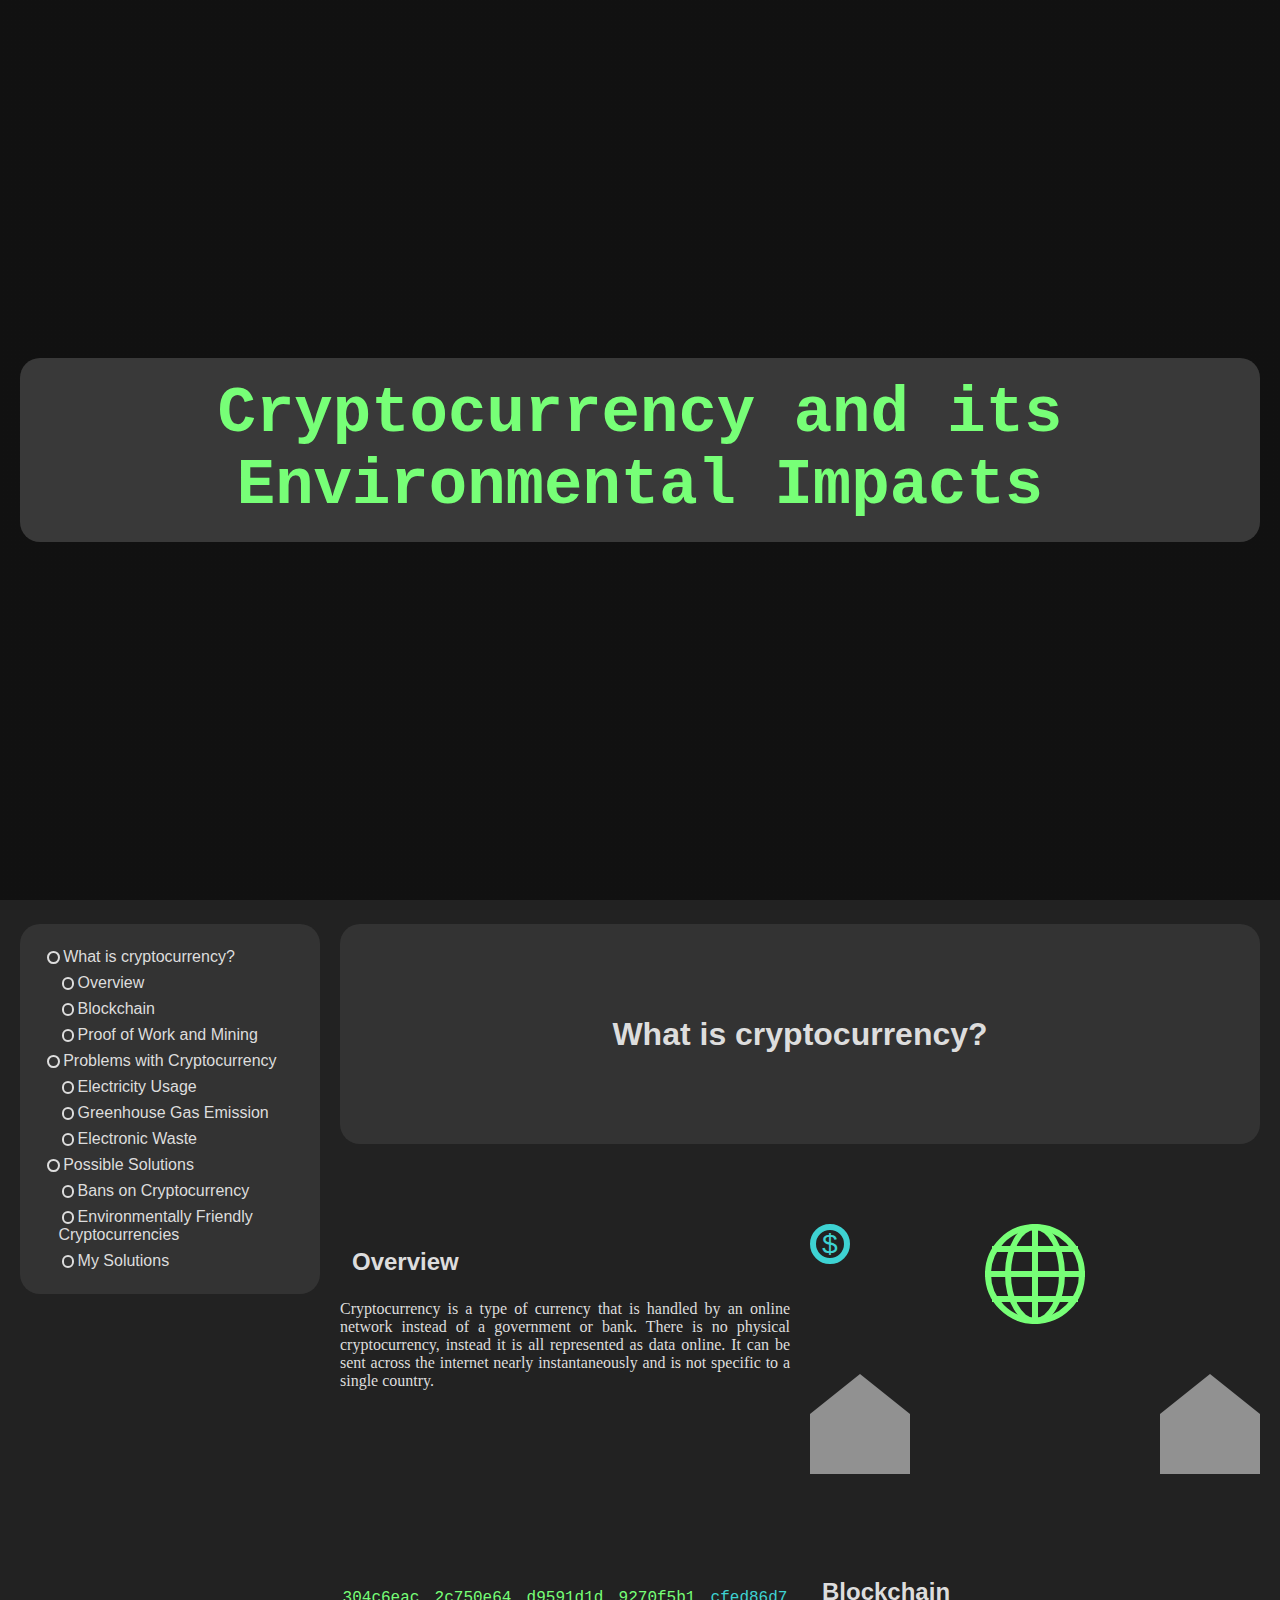
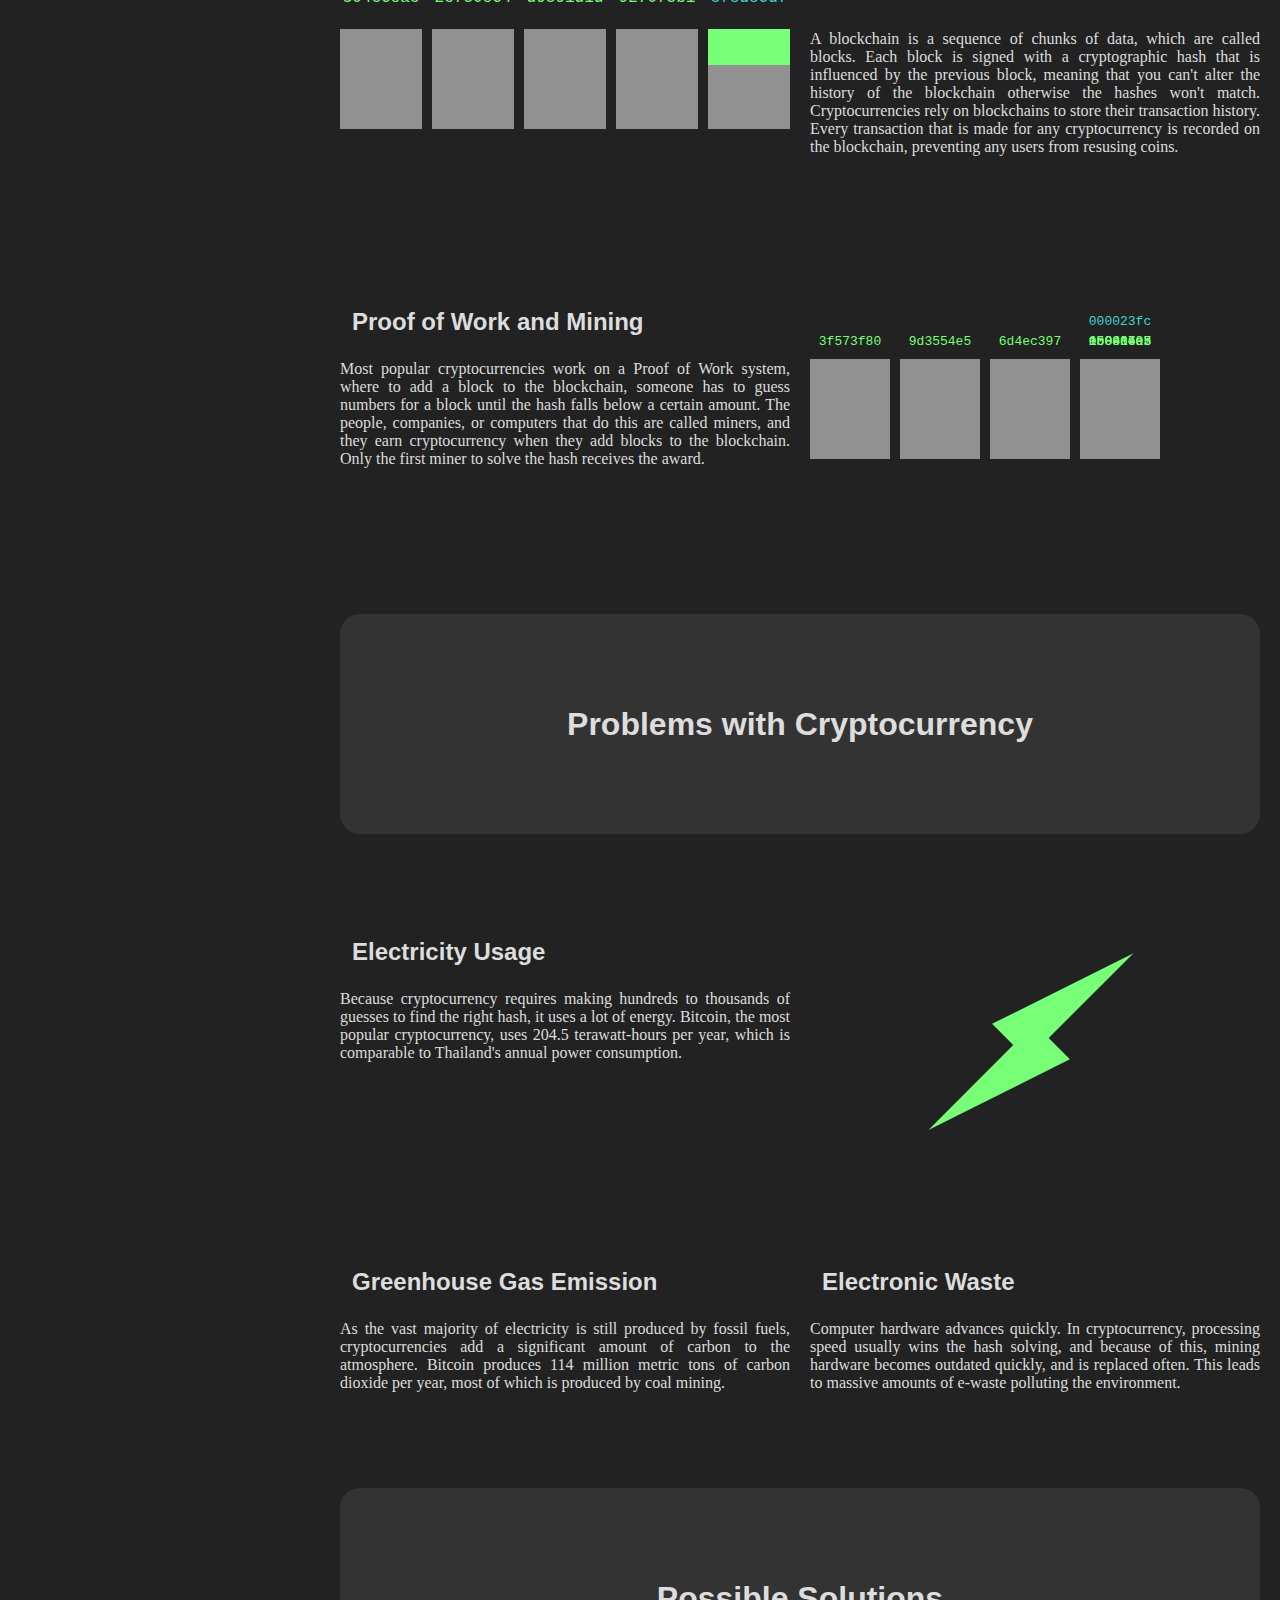
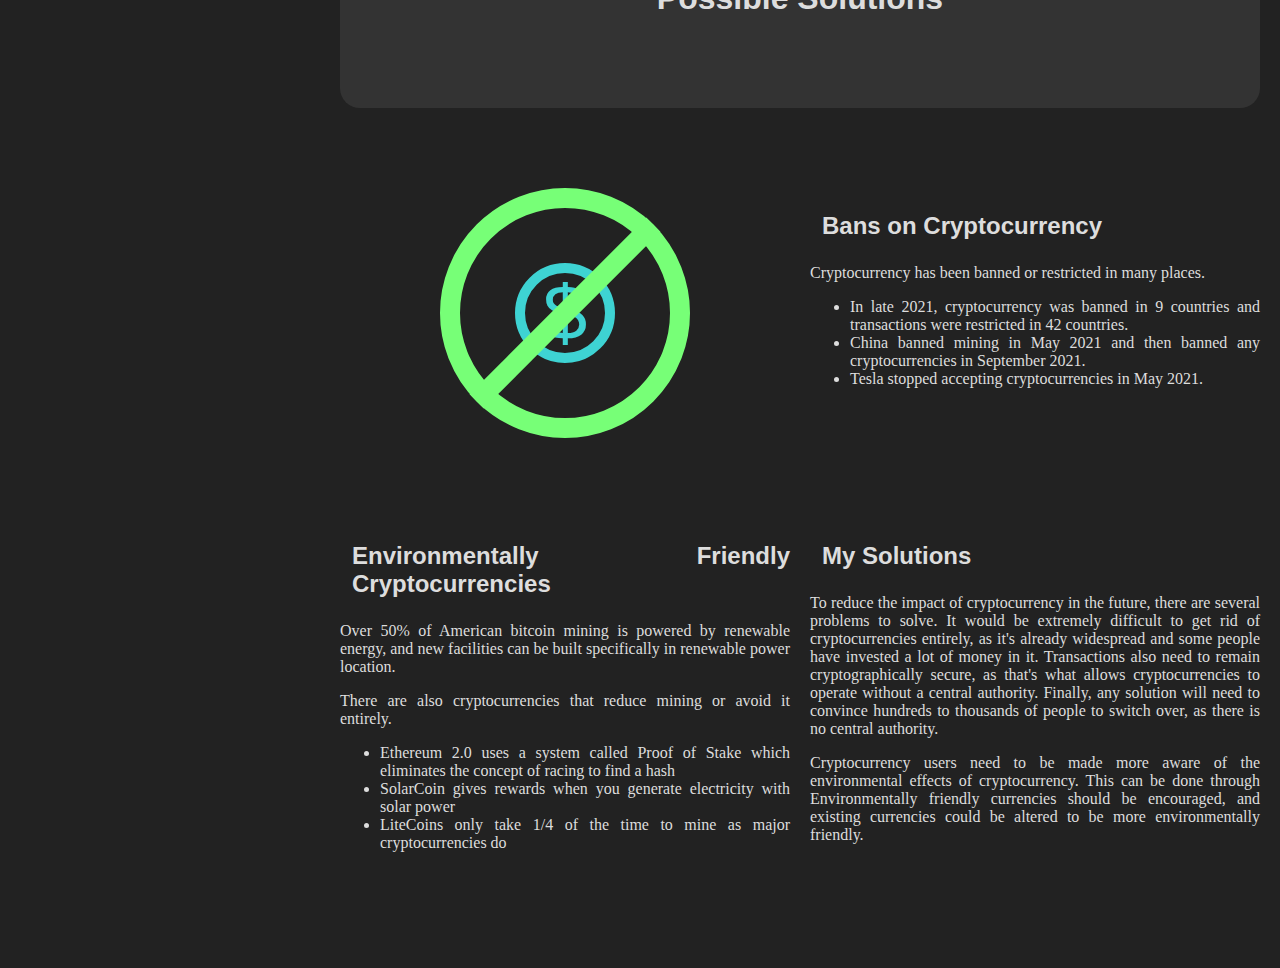
<file: index.html>
<!DOCTYPE html>
<html>
    <head>
        <meta charset="UTF-8">
        <meta name="viewport" content="width=device-width, initial-scale=1.0">
        <link rel="stylesheet" type="text/css" href="style.css">
        <link rel="stylesheet" type="text/css" href="anim.css">
        <title>Cryptocurrency</title>
    </head>
    <body>
        <div class="header" id="header"></div>
        <h1 class="title" id="title">Cryptocurrency and its Environmental Impacts</h1>
        <span class="title test large" id="title-test-large">Cryptocurrency and its Environmental Impacts</span>
        <span class="title test small" id="title-test-small">Cryptocurrency and its Environmental Impacts</span>
        <div class="sidebar" id="sidebar">
            <!--Automatically filled in using <h2>-->
        </div>
        <div class="content">
            <h2 id="whatis">What is cryptocurrency?</h2>
            <div class="section columns">
                <div class="column">
                    <h3 id="thing">Overview</h3>
                    <p>
                        Cryptocurrency is a type of currency that is handled by an online network
                        instead of a government or bank. There is no physical cryptocurrency,
                        instead it is all represented as data online. It can be sent across the
                        internet nearly instantaneously and is not specific to a single country.
                    </p>
                </div>
                <div class="column anim">
                    <div class="coin">$</div>
                    <div class="house a"></div>
                    <div class="house b"></div>
                    <div class="globe">
                        <div></div>
                        <div></div>
                        <div></div>
                        <div></div>
                        <div></div>
                        <div></div>
                    </div>
                </div>
            </div>
            <div class="section columns reverse">
                <div class="column">
                    <h3>Blockchain</h3>
                    <p>
                        A blockchain is a sequence of chunks of data, which are called blocks. Each
                        block is signed with a cryptographic hash that is influenced by the previous
                        block, meaning that you can't alter the history of the blockchain otherwise
                        the hashes won't match. Cryptocurrencies rely on blockchains to store their
                        transaction history. Every transaction that is made for any cryptocurrency
                        is recorded on the blockchain, preventing any users from resusing coins.
                    </p>
                </div>
                <div class="column anim blockchain">
                    <div class="chain">
                        <div><div>304c6eac</div></div>
                        <div><div>2c750e64</div></div>
                        <div><div>d9591d1d</div></div>
                        <div><div>9270f5b1</div></div>
                        <div><div>cfed86d7</div></div>
                    </div>
                </div>
            </div>
            <div class="section columns">
                <div class="column">
                    <h3>Proof of Work and Mining</h3>
                    <p>
                        Most popular cryptocurrencies work on a Proof of Work system, where to add a
                        block to the blockchain, someone has to guess numbers for a block until the
                        hash falls below a certain amount. The people, companies, or computers that
                        do this are called miners, and they earn cryptocurrency when they add blocks
                        to the blockchain. Only the first miner to solve the hash receives the award.
                    </p>
                </div>
                <div class="column anim">
                    <div class="mine a"><div class="hash ref">3f573f80</div></div>
                    <div class="mine b"><div class="hash ref">9d3554e5</div></div>
                    <div class="mine c"><div class="hash ref">6d4ec397</div></div>
                    <div class="mine d"></div>
                    <div class="hash guess a">1c0386cb</div>
                    <div class="hash guess b">1b04c405</div>
                    <div class="hash guess c">e58e07a3</div>
                    <div class="hash guess d correct">00001e97</div>
                    <div class="hash goal">000023fc</div>
                </div>
            </div>
            <h2 id="problems">Problems with Cryptocurrency</h2>
            <div class="section columns">
                <div class="column">
                    <h3>Electricity Usage</h3>
                    <p>
                        Because cryptocurrency requires making hundreds to thousands of guesses to
                        find the right hash, it uses a lot of energy. Bitcoin, the most popular
                        cryptocurrency, uses 204.5 terawatt-hours per year, which is comparable to
                        Thailand's annual power consumption.
                    </p>
                </div>
                <div class="column anim">
                    <div class="bolt">
                        <div></div>
                        <div></div>
                    </div>
                </div>
            </div>
            <div class="section columns">
                <div class="column">
                    <h3>Greenhouse Gas Emission</h3>
                    <p>
                        As the vast majority of electricity is still produced by fossil fuels,
                        cryptocurrencies add a significant amount of carbon to the atmosphere.
                        Bitcoin produces 114 million metric tons of carbon dioxide per year, most of
                        which is produced by coal mining.
                    </p>
                </div>
                <div class="column">
                    <h3>Electronic Waste</h3>
                    <p>
                        Computer hardware advances quickly. In cryptocurrency, processing speed
                        usually wins the hash solving, and because of this, mining hardware becomes
                        outdated quickly, and is replaced often. This leads to massive amounts of
                        e-waste polluting the environment.
                    </p>
                </div>
            </div>
            <h2 id="solutions">Possible Solutions</h2>
            <div class="section columns reverse">
                <div class="column">
                    <h3>Bans on Cryptocurrency</h3>
                    <p>
                        Cryptocurrency has been banned or restricted in many places.
                    </p>
                    <ul>
                        <li>In late 2021, cryptocurrency was banned in 9 countries and transactions were restricted in 42 countries.</li>
                        <li>China banned mining in May 2021 and then banned any cryptocurrencies in September 2021.</li>
                        <li>Tesla stopped accepting cryptocurrencies in May 2021.</li> 
                    </ul>
                </div>
                <div class="column anim">
                    <div class="coin2">$</div>
                    <div class="no">
                        <div></div>
                        <div></div>
                    </div>
                </div>
            </div>
            <div class="section columns">
                <div class="column">
                    <h3>Environmentally Friendly Cryptocurrencies</h3>
                    <p>
                        Over 50% of American bitcoin mining is powered by renewable energy, and new
                        facilities can be built specifically in renewable power location.
                    </p>
                    <p>
                        There are also cryptocurrencies that reduce mining or avoid it entirely.
                    </p>
                    <ul>
                        <li>Ethereum 2.0 uses a system called Proof of Stake which eliminates the concept of racing to find a hash</li>
                        <li>SolarCoin gives rewards when you generate electricity with solar power</li>
                        <li>LiteCoins only take 1/4 of the time to mine as major cryptocurrencies do</li>
                    </ul>
                </div>
                <div class="column">
                    <h3>My Solutions</h3>
                    <p>
                        To reduce the impact of cryptocurrency in the future, there are several problems to
                        solve. It would be extremely difficult to get rid of cryptocurrencies entirely, as
                        it's already widespread and some people have invested a lot of money in it.
                        Transactions also need to remain cryptographically secure, as that's what allows
                        cryptocurrencies to operate without a central authority.  Finally, any solution will
                        need to convince hundreds to thousands of people to switch over, as there is no
                        central authority.
                    </p>
                    <p>
                        Cryptocurrency users need to be made more aware of the environmental effects of
                        cryptocurrency. This can be done through  Environmentally friendly currencies should
                        be encouraged, and existing currencies could be altered to be more environmentally
                        friendly. 
                    </p>
                </div>
            </div>
        </div>
        <script src="script.js"></script>
    </body>
</html>
</file>
<file: style.css>
body {
    background-color: #222;
    color: #ddd;
    margin: 0;
}

h1,
h2,
h3,
h4,
h5,
h6 {
    font-family: 'Gill Sans', 'Gill Sans MT', Calibri, 'Trebuchet MS', sans-serif;
}

.header {
    display: inline-block;
    height: 100vh;
    width: 100vw;
    background-image:
        linear-gradient(0deg, #0000007f, #0000007f),
        url('https://external-content.duckduckgo.com/iu/?u=http%3A%2F%2Fdataanalyticsedge.com%2Fwp-content%2Fuploads%2F2018%2F04%2F0.jpeg&f=1&nofb=1&ipt=c79cdca507479faac13ad272677b34d7c038974b920baa4113b3c65f3b77083a&ipo=images');
    background-size: cover;
    background-position: center top;
}

.test {
    opacity: 0;
}

.title {
    font-family: 'Courier New', Courier, monospace;
    font-size: 4em;
    text-align: center;
    /* position: sticky; */
    position: absolute;
    left: 20px;
    top: 50%;
    width: calc(100% - 40px);
    box-sizing: border-box;
    /* margin-top: 40vh; */
    margin: 0;
    /* top: 20px; */
    color: #7f7;
    background-color: #444c;
    padding: 20px;
    border-radius: 20px;
    /* transform: translateY(-50%); */
    transition: font-size 0.5s ease-in-out, left 0.5s ease-in-out, width 0.5s ease-in-out;
    /* transition: transform 0s, top 0s, 0.2s ease-in-out; */
}

.title.stick, .title.test.small {
    font-size: 2em;
    position: fixed;
    top: 0;
    left: 0;
    z-index: 10;
    /* transform: none; */
    width: 100%;
    border-radius: 0;
    /* left: 340px;
    width: calc(100% - 360px); */
}

.body {
    margin: 50px;
}

.sidebar {
    width: 300px;
    float: left;
    margin: 20px;
    box-sizing: border-box;
    padding: 20px;
    background-color: #333;
    border-radius: 20px;
}

.sidebar.stick {
    position: fixed;
    top: 0;
    left: 0;
}

.nav {
    font-family:'Gill Sans', 'Gill Sans MT', Calibri, 'Trebuchet MS', sans-serif;
    cursor: pointer;
    user-select: none;
    color: #ddd;
    border-radius: 6px;
    /* margin: 0.3em 0; */
    padding: 4px;
}

.nav.subheading {
    margin-left: 0.9em;
}

.nav::before {
    position: relative;
    top: 0.1em;
    left: 0;
    display: inline-block;
    content: "";
    height: 0.8em;
    width: 0.8em;
    border-radius: 50%;
    box-sizing: border-box;
    border: 2px solid #ddd;
    margin-right: 0.2em;
    margin-left: 0.2em;
}

.nav.selected {
    font-weight: bold;
}

.nav.selected::before {
    background-color: #ddd;
}

.nav:hover {
    background-color: #444;
}

.content {
    width: calc(100% - 360px);
    float: right;
    margin: 20px 20px 20px 0;
    text-align: justify;
}

h2 {
    text-align: center;
    font-size: 2em;
    background-color: #333;
    border-radius: 20px;
    padding: 20px;
    min-height: 180px;
    display: flex;
    flex-direction: column;
    justify-content: center;
}

h2:first-child {
    margin-top: 0;
}

/* h2:not(:first-child) {
    margin-top: 2em;
} */

h3:not(:first-child) {
    margin-top: 1.5em;
}

h3 {
    margin-left: 0.5em;
    font-size: 1.5em;
}

.columns {
    display: flex;
    flex-direction: row;
    gap: 20px;
}

.column {
    width: 100%;
}

.columns.reverse {
    flex-direction: row-reverse;
}

.section {
    margin: 80px 0;
}

@media screen and (max-width: 700px) {
    .sidebar {
        display: none;
    }
    
    .content {
        width: initial;
        margin-left: 20px;
    }
}

@media screen and (max-width: 1000px) {
    .columns {
        flex-direction: column !important;
    }
}
</file>
<file: anim.css>
.anim {
    position: relative;
    height: 250px;
}

:root {
    --primary-color: #7f7;
    --background-color: #919191;
    --accent-color: rgb(62, 211, 211);
}

.globe {
    position: absolute;    
    width: 100px;
    height: 100px;
    left: calc(50% - 50px);
    top: 0;
}

.anim div {
    box-sizing: border-box;
    position: absolute;
    display: inline-block;
}

.globe div:nth-child(1), .globe div:nth-child(2) {
    top: 0;
    width: 100px;
    height: 100px;
    border: 6px solid var(--primary-color);
    border-radius: 50%;
}

.globe div:nth-child(1) {
    left: 0;
}

.globe div:nth-child(2) {
    width: 60px;
    left: 20px;
    top: 0;
}

.globe div:nth-child(3) {
    left: 47px;
    top: 0;
    height: 100px;
    width: 6px;
    background-color: var(--primary-color);
}

.globe div:nth-child(4), .globe div:nth-child(5), .globe div:nth-child(6) {
    height: 6px;
    background-color: var(--primary-color);
}

.globe div:nth-child(4), .globe div:nth-child(6) {
    left: 7px;    
    width: 86px;
}

.globe div:nth-child(4) {
    top: 22px;
}

.globe div:nth-child(5) {
    top: 47px;
    width: 100px;
}

.globe div:nth-child(6) {
    top: 72px;
}

.house {
    height: 60px;
    width: 100px;
    margin-top: 40px;
    background-color: var(--background-color);
}

.house::before {
    display: inline-block;
    height: 0;
    width: 0;
    border-left: 50px solid transparent;
    border-right: 50px solid transparent;
    border-bottom: 40px solid var(--background-color);
    content: "";
    position: relative;
    top: -40px;
    left: 0;
}

.house {
    position: absolute;
    bottom: 0;
}

.house.a {
    left: 0;
}

.house.b {
    right: 0;
}

.coin {
    height: 40px;
    width: 40px;
    border: 6px solid var(--accent-color);
    border-radius: 50%;
    text-align: center;
    vertical-align: middle;
    color: var(--accent-color);
    font-size: 28px;
    position: absolute;
    animation: coin 5s ease-in-out infinite;
    font-family: 'Courier New', Courier, monospace;
}

@keyframes coin {
    0%, 10% {
        left: 30px;
        top: calc(100% - 70px);
    }
    30% {
        left: 30px;
        top: 30px;
    }
    70% {
        left: calc(100% - 70px);
        top: 30px;
    }
    90%, 100% {
        left: calc(100% - 70px);
        top: calc(100% - 70px);
    }
}

.chain {
    height: 100px;
    width: 100%;
    top: 75px;
    left: 0;
    display: flex !important;
    gap: 10px;
    font-family: 'Courier New', Courier, monospace;
}

.chain > div {
    width: 100%;
    height: 100%;
    position: static;
    display: block;
    background-color: var(--background-color);
}

.chain > div > div {
    text-align: center;
    position: relative;
    top: -40px;
    display: block;
    color: var(--primary-color);
}

.chain > div:last-child {
    animation: chain-1 5s ease-in-out infinite;
    color: var(--accent-color);
    position: relative;
}

.chain > div:last-child > div {
    animation: chain-2 5s ease-in-out infinite;
    color: var(--accent-color);
}

.chain > div:last-child::before, .chain > div:last-child::after {
    display: block;
    position: absolute;
    content: "aaaaaaaa";
    color: transparent;
    width: 100%;
    background-color: var(--primary-color);
}

.chain > div:last-child::before {
    animation: chain-3 5s ease infinite;
}

.chain > div:last-child::after {
    animation: chain-4 5s ease infinite;
}

@keyframes chain-1 {
    0%, 10% {
        background-color: transparent;
    }
    20%, 100% {
        background-color: var(--background-color);
    }
}

@keyframes chain-2 {
    0%, 50% {
        opacity: 0;
    }
    51%, 100% {
        opacity: 1;
    }
}

@keyframes chain-3 {
    0%, 30% {
        top: -40px;        
        left: -100%;
        opacity: 0;
    }
    50% {
        top: -40px;
        left: 0;
        opacity: 1;
    }
    70%, 100% {
        top: -40px;
        left: 0;
        opacity: 0;
    }
}

@keyframes chain-4 {
    0%, 30% {
        top: 0px;        
        left: 0;
        opacity: 0;
    }
    50% {
        top: -40px;
        left: 0;
        opacity: 1;
    }
    70%, 100% {
        top: -40px;
        left: 0;
        opacity: 0;
    }
}

.bolt {
    width: 250px;
    height: 250px;
    left: calc(50% - 125px);
    animation: bolt 2s ease-in-out alternate infinite;
}

.bolt div:nth-child(1) {
    border-top: 50px solid transparent;
    border-left: 150px solid var(--primary-color);
    transform: rotate(-45deg) translate(20px,90px);
}

.bolt div:nth-child(2) {
    border-bottom: 50px solid transparent;
    border-right: 150px solid var(--primary-color);
    transform: rotate(-45deg) translate(-100px,120px);
}

@keyframes bolt {
    0% {
        filter: drop-shadow(0 0 5px var(--accent-color));
    }
    100% {
        filter: drop-shadow(0 0 20px var(--accent-color));
    }
}

.no {
    width: 250px;
    height: 250px;
    left: calc(50% - 125px);
    animation: no 5s ease infinite;
}

.no div:nth-child(1) {
    width: 100%;
    height: 100%;
    border: 20px solid var(--primary-color);
    border-radius: 50%;
}

.no div:nth-child(2) {
    width: 20px;
    height: 250px;
    left: 115px;
    transform: rotate(45deg);
    background-color: var(--primary-color);
}

.coin2 {
    width: 100px;
    height: 100px;
    border: 10px solid var(--accent-color);
    border-radius: 50%;
    font-size: 80px;
    font-family: 'Courier New', Courier, monospace;
    text-align: center;
    color: var(--accent-color);
    left: calc(50% - 50px);
    top: calc(50% - 50px);
}

@keyframes no {
    0% {
        transform: none;
    }
    30%, 50% {
        transform: rotate(450deg);
    }
    80%, 100% {
        transform: none;
    }
}


.mine {
    height: 100px;
    width: 80px;
    background-color: var(--background-color);
    top: 75px;
}
.mine.a { left: 0; }
.mine.b { left: 90px; }
.mine.c { left: 180px; }
.mine.d { left: 270px; }
.hash {
    font-family: monospace;
    top: -25px;
    width: 80px;
    text-align: center;
    color: var(--primary-color);
}

.hash.guess {
    left: 270px;
    top: 50px;
    animation: hash-guess 10s ease-in-out infinite;
}

.hash.guess.a { animation-delay: 0s; }
.hash.guess.b { animation-delay: -8s; }
.hash.guess.c { animation-delay: -6s;}

.hash.guess.correct {
    animation-name: hash-correct;
    animation-delay: -4s;
}

.hash.goal {
    left: 270px;
    top: 30px;
    color: var(--accent-color);
}

@keyframes hash-guess {
    0% {
        transform: scale(0);
        color: var(--primary-color);
    }
    4%, 8% {
        transform: scale(100%);
        color: var(--primary-color);
    }
    12%, 16% {
        transform: scale(100%);
        color: red;
    }
    20%, 100% {
        transform: scale(0);
        color: red;
    }
}

@keyframes hash-correct {
    0% {
        transform: scale(0);
        color: var(--primary-color);
    }
    4%, 8% {
        transform: scale(100%);
        color: var(--primary-color);
    }
    12%, 40% {
        transform: scale(100%);
        color: var(--accent-color);
    }
    40.01%, 100% {
        transform: scale(0);
        color: transparent;
    }
}
</file>
